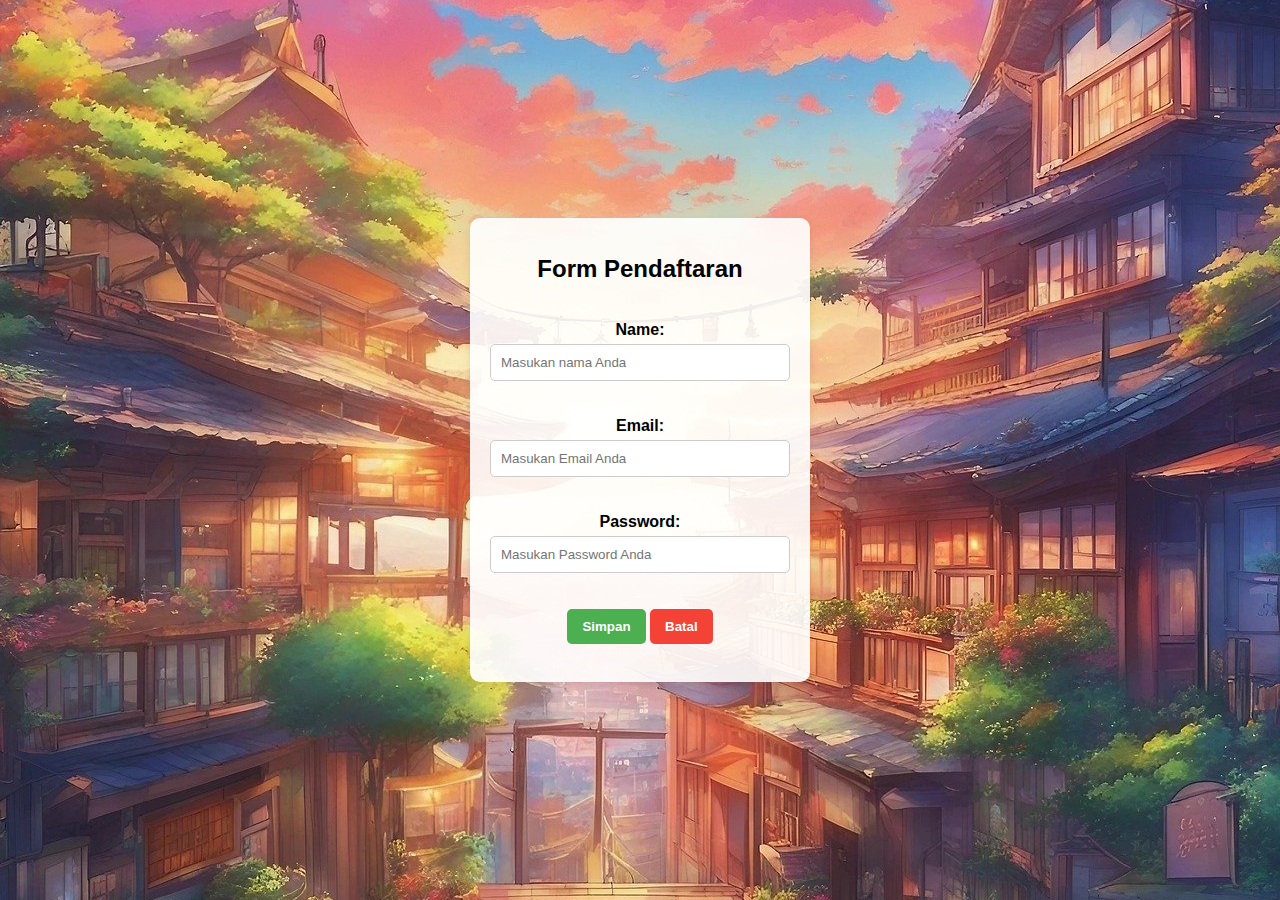
<file: index.html>
<!DOCTYPE html>
<html lang="en">
<head>
    <meta charset="UTF-8">
    <meta name="viewport" content="width=device-width, initial-scale=1.0">
    <title>Login Audrea</title>
    <link rel="stylesheet" href="pendaftaran.css">
</head>
<body>
    <div class="pendaftaran">
        <h1>Form Pendaftaran</h1>
    <br>
    <div class="jeneng">
            <label for="Nama">Name:</label>
            <input type="text" id="Nama" name="Nama" placeholder="Masukan nama Anda">
    </div>
    </br>
    <br>
    <div class="jeneng">
            <label for="Email">Email:</label>    
            <input type="text" id="Email" name="Email" placeholder="Masukan Email Anda">
    </div>
    </br>
    <br>
    <div class="jeneng">  
            <label for="Password">Password:</label>
            <input type="password" id="Password" name="Password" placeholder="Masukan Password Anda">
    </div>
    </br>
    <br>
    <div class="jeneng">
            <input type="submit" class="tombol" value="Simpan">
            <input type="submit" class="tombol" value="Batal">
    </div>
    </br>            
    </div>
    
</body>
</html>
</file>
<file: pendaftaran.css>
body {
    margin: 0;
    padding: 0;
    font-family: Arial, sans-serif;
    background-clip: rgba(255, 255, 255, 0.7);;
    background: url('bot.jpg') no-repeat center center/cover;
    display: flex;
    justify-content: center;
    align-items: center;
    height: 100vh;
    background-position: cover;
}

.pendaftaran {
    background-color: rgba(255, 255, 255, 0.9);
    padding: 20px;
    border-radius: 10px;
    box-shadow: 0 4px 8px rgba(0, 0, 0, 0.1);
    text-align: center;
    width: 300px;
}

h1 {
    margin-bottom: 20px;
    font-size: 1.5rem;
}

.form-group {
    margin-bottom: 15px;
    text-align: left;
}

label {
    display: block;
    margin-bottom: 5px;
    font-weight: bold;
}

input[type="text"],
input[type="password"] {
    width: 100%;
    padding: 10px;
    border: 1px solid #ccc;
    border-radius: 5px;
    box-sizing: border-box;
}

.form-actions {
    display: flex;
    justify-content: space-between;
    margin-top: 20px;
}

.tombol {
    padding: 10px 15px;
    border: none;
    border-radius: 5px;
    cursor: pointer;
    background-color: #4CAF50;
    color: white;
    font-weight: bold;
}

.tombol:nth-child(2) {
    background-color: #f44336;
}
</file>
